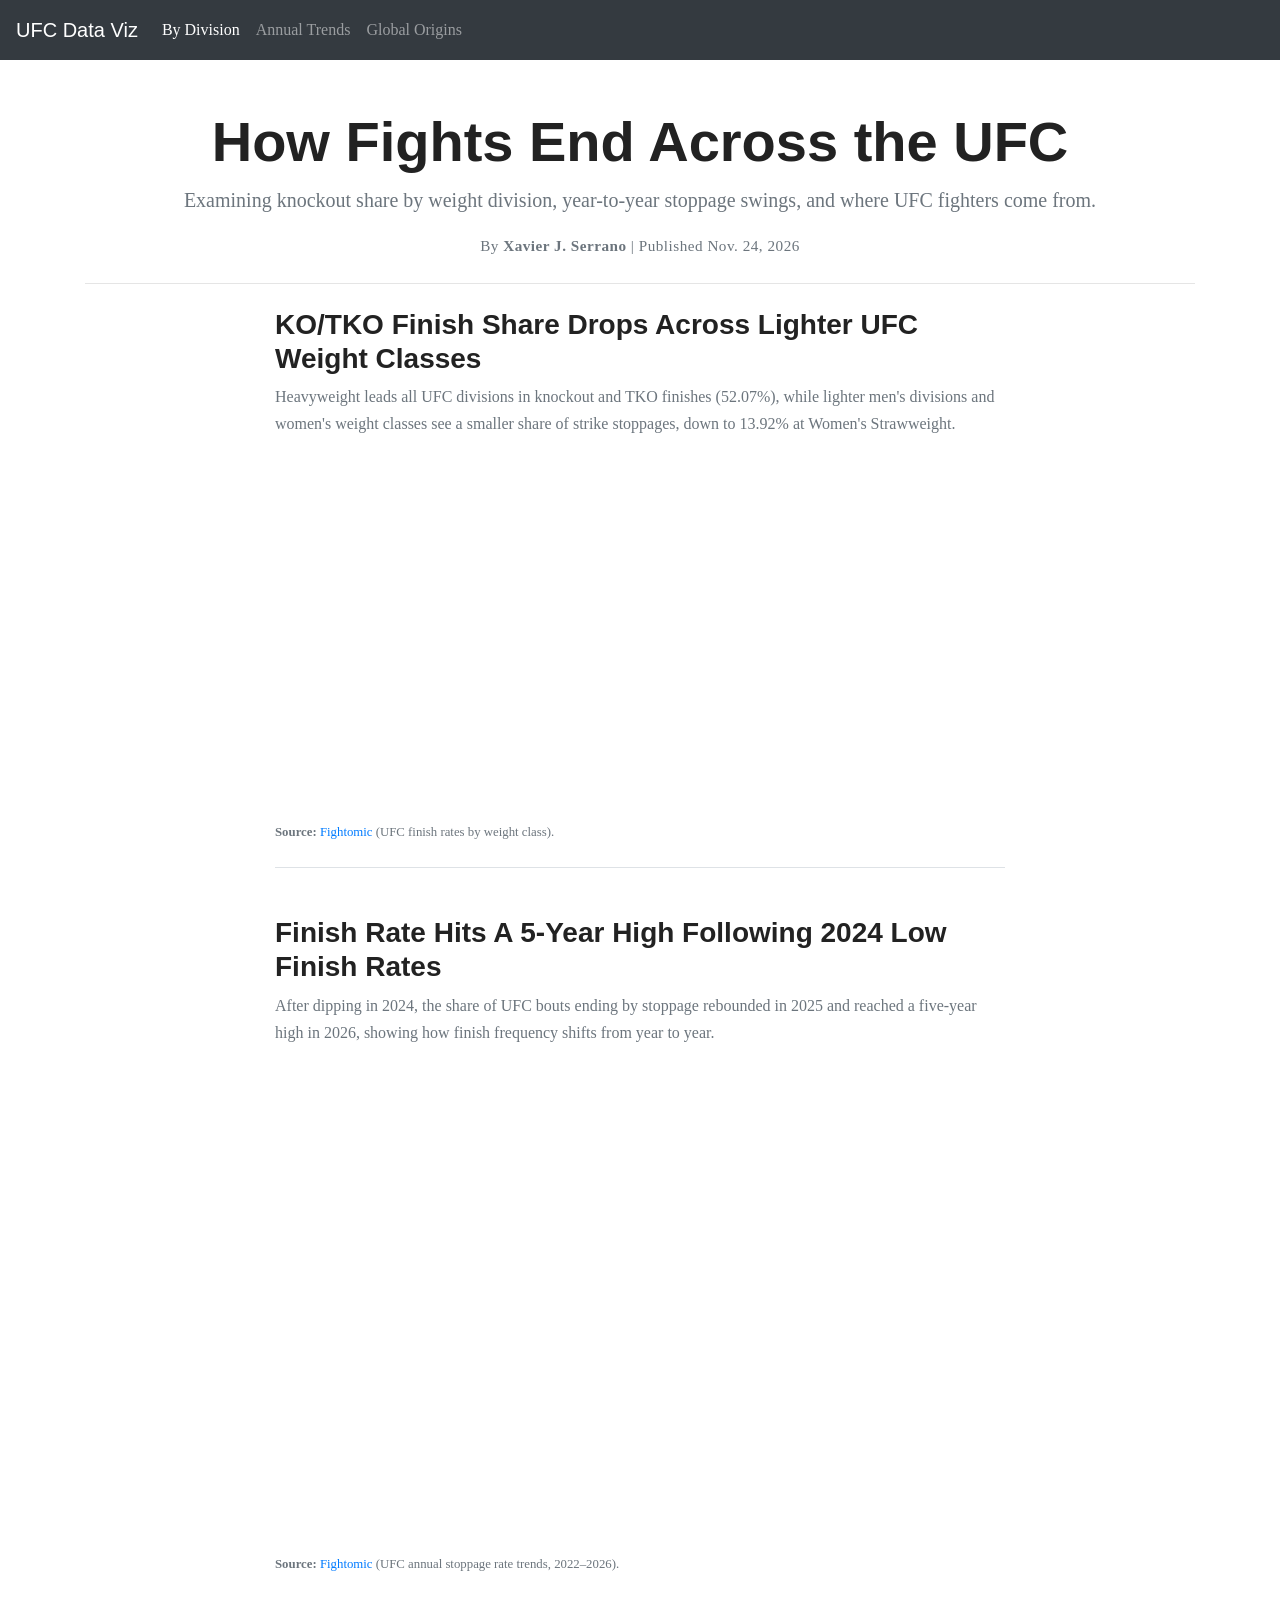
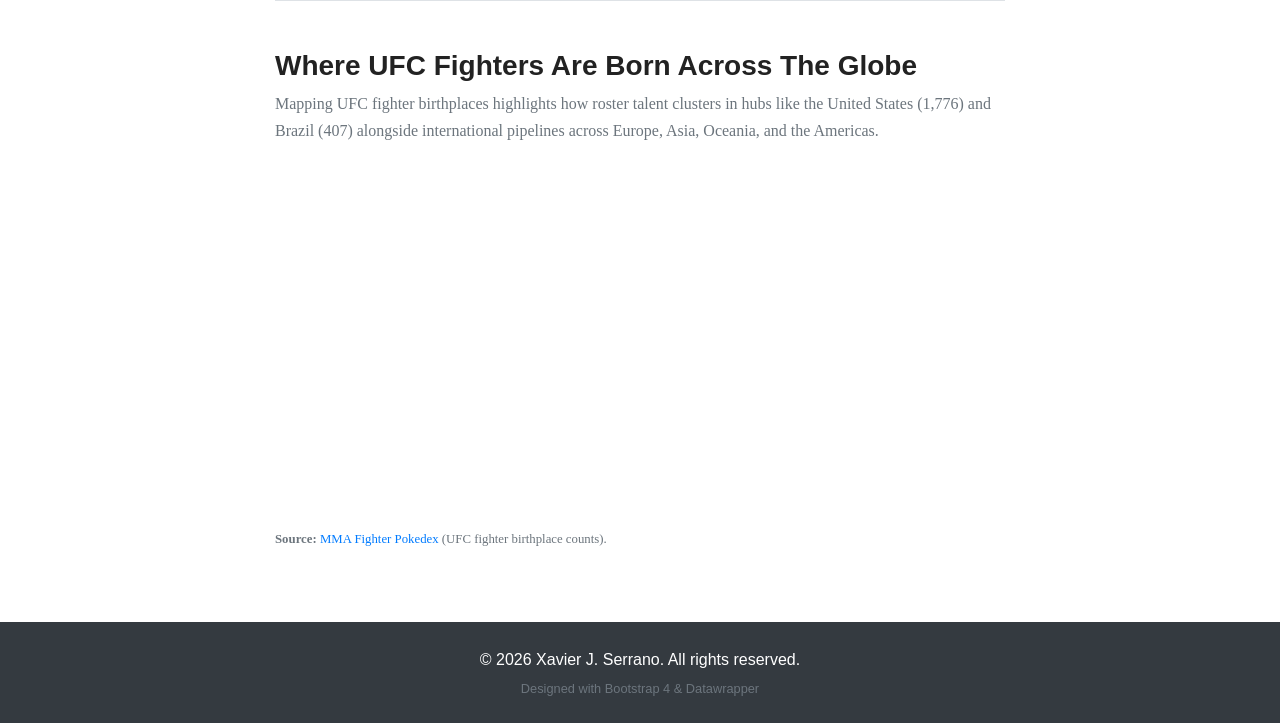
<file: index.html>
<html lang="en">
<head>
  <meta charset="utf-8">
  <meta name="viewport" content="width=device-width, initial-scale=1, shrink-to-fit=no">
  <title>How Fights End Across the UFC | Data Visualization</title>

  <!-- Bootstrap 4 CSS -->
  <link rel="stylesheet" href="https://cdn.jsdelivr.net/npm/bootstrap@4.6.2/dist/css/bootstrap.min.css" integrity="sha384-xOolHFLEh07PJGoPkLv1IbcEPTNtaed2xpHsD9ESMhqIYd0nLMwNLD69Npy4HI+N" crossorigin="anonymous">

  <!-- Custom Stylesheet -->
  <link rel="stylesheet" type="text/css" href="css/style.css">
</head>
<body>

  <!-- Bootstrap Navbar -->
  <nav class="navbar navbar-expand-lg navbar-dark bg-dark">
    <a class="navbar-brand" href="#">UFC Data Viz</a>
    <button class="navbar-toggler" type="button" data-toggle="collapse" data-target="#navbarSupportedContent" aria-controls="navbarSupportedContent" aria-expanded="false" aria-label="Toggle navigation">
      <span class="navbar-toggler-icon"></span>
    </button>

    <div class="collapse navbar-collapse" id="navbarSupportedContent">
      <ul class="navbar-nav mr-auto">
        <li class="nav-item active">
          <a class="nav-link" href="#graphic-1">By Division <span class="sr-only">(current)</span></a>
        </li>
        <li class="nav-item">
          <a class="nav-link" href="#graphic-2">Annual Trends</a>
        </li>
        <li class="nav-item">
          <a class="nav-link" href="#graphic-3">Global Origins</a>
        </li>
      </ul>
    </div>
  </nav>

  <!-- Main Container -->
  <main class="container my-5">

    <!-- Headline and Byline -->
    <header class="story-header mb-4 text-center">
      <h1 class="display-4 font-weight-bold">How Fights End Across the UFC</h1>
      <p class="lead text-muted mt-2">
        Examining knockout share by weight division, year-to-year stoppage swings, and where UFC fighters come from.
      </p>
      <p class="byline text-muted mt-2">By <strong>Xavier J. Serrano</strong> | Published Nov. 24, 2026</p>
    </header>

    <hr class="my-4">

    <!-- Primary Article Content -->
    <article class="row justify-content-center">
      <div class="col-lg-8">

        <!-- Graphic 1: KO/TKO Finish Share by Weight Class -->
        <section id="graphic-1" class="chapter mb-5 pb-4 border-bottom">
          <h2 class="h3 font-weight-bold mb-2">KO/TKO Finish Share Drops Across Lighter UFC Weight Classes</h2>
          <p class="text-secondary mb-3">
            Heavyweight leads all UFC divisions in knockout and TKO finishes (52.07%), while lighter men's divisions and women's weight classes see a smaller share of strike stoppages, down to 13.92% at Women's Strawweight.
          </p>

          <div class="my-3">
            <iframe title="KO/TKO Finish Share Drops Across Lighter UFC Weight Classes" aria-label="Bar Chart" id="datawrapper-chart-hbPCy" src="https://datawrapper.dwcdn.net/hbPCy/1/" scrolling="no" frameborder="0" style="width: 0; min-width: 100% !important; border: none;" height="352" data-external="1"></iframe><script type="text/javascript">(function(){function e(){window.addEventListener("message",function(e){if(e.data["datawrapper-height"]!==void 0){var t=document.querySelectorAll("iframe");for(var n in e.data["datawrapper-height"])for(var r=0,i;i=t[r];r++)if(i.contentWindow===e.source){var a=e.data["datawrapper-height"][n]+"px";i.style.height=a}}})}e()})();</script>
          </div>

          <p class="small text-muted mb-0">
            <strong>Source:</strong> <a href="https://fightomic.com/ufc-finish-rates-by-weight-class/" target="_blank" rel="noopener noreferrer">Fightomic</a> (UFC finish rates by weight class).
          </p>
        </section>

        <!-- Graphic 2: Annual Stoppage Trend (2022–2026) -->
        <section id="graphic-2" class="chapter mb-5 pb-4 border-bottom">
          <h2 class="h3 font-weight-bold mb-2">Finish Rate Hits A 5-Year High Following 2024 Low Finish Rates</h2>
          <p class="text-secondary mb-3">
            After dipping in 2024, the share of UFC bouts ending by stoppage rebounded in 2025 and reached a five-year high in 2026, showing how finish frequency shifts from year to year.
          </p>

          <div class="my-3">
            <iframe title="Finish Rate Hits A 5 Year High Following 2024 Low Finish Rates" aria-label="Column Chart" id="datawrapper-chart-xmKc1" src="https://datawrapper.dwcdn.net/xmKc1/1/" scrolling="no" frameborder="0" style="width: 0; min-width: 100% !important; border: none;" height="476" data-external="1"></iframe><script type="text/javascript">(function(){function e(){window.addEventListener("message",function(e){if(e.data["datawrapper-height"]!==void 0){var t=document.querySelectorAll("iframe");for(var n in e.data["datawrapper-height"])for(var r=0,i;i=t[r];r++)if(i.contentWindow===e.source){var a=e.data["datawrapper-height"][n]+"px";i.style.height=a}}})}e()})();</script>
          </div>

          <p class="small text-muted mb-0">
            <strong>Source:</strong> <a href="https://fightomic.com/ufc-finish-rates-by-weight-class/" target="_blank" rel="noopener noreferrer">Fightomic</a> (UFC annual stoppage rate trends, 2022–2026).
          </p>
        </section>

        <!-- Graphic 3: Fighter Birth Countries Map -->
        <section id="graphic-3" class="chapter mb-4">
          <h2 class="h3 font-weight-bold mb-2">Where UFC Fighters Are Born Across The Globe</h2>
          <p class="text-secondary mb-3">
            Mapping UFC fighter birthplaces highlights how roster talent clusters in hubs like the United States (1,776) and Brazil (407) alongside international pipelines across Europe, Asia, Oceania, and the Americas.
          </p>

          <div class="my-3">
            <iframe title="Where UFC Fighters Are Born Across The Globe" aria-label="Choropleth map" id="datawrapper-chart-vfFMU" src="https://datawrapper.dwcdn.net/vfFMU/1/" scrolling="no" frameborder="0" style="width: 0; min-width: 100% !important; border: none;" height="352" data-external="1"></iframe><script type="text/javascript">(function(){function e(){window.addEventListener("message",function(e){if(e.data["datawrapper-height"]!==void 0){var t=document.querySelectorAll("iframe");for(var n in e.data["datawrapper-height"])for(var r=0,i;i=t[r];r++)if(i.contentWindow===e.source){var a=e.data["datawrapper-height"][n]+"px";i.style.height=a}}})}e()})();</script>
          </div>

          <p class="small text-muted mb-0">
            <strong>Source:</strong> <a href="https://ufc.wolfie.gg/explore" target="_blank" rel="noopener noreferrer">MMA Fighter Pokedex</a> (UFC fighter birthplace counts).
          </p>
        </section>

      </div>
    </article>

  </main>

  <!-- Footer -->
  <footer class="bg-dark text-white py-4 mt-5">
    <div class="container text-center">
      <p class="mb-1">© 2026 Xavier J. Serrano. All rights reserved.</p>
      <small class="text-muted">Designed with Bootstrap 4 & Datawrapper</small>
    </div>
  </footer>

  <!-- JavaScript Requirements: jQuery, Popper.js, and Bootstrap JS -->
  <script src="https://code.jquery.com/jquery-3.5.1.slim.min.js" integrity="sha384-DfXdz2htPH0lsSSs5nCTpuj/zy4C+OGpamoFVy38MVBnE+IbbVYUew+OrCXaRkfj" crossorigin="anonymous"></script>
  <script src="https://cdn.jsdelivr.net/npm/popper.js@1.16.1/dist/umd/popper.min.js" integrity="sha384-9/reFTGAW83EW2RDu2S0VKaIzap3H66lZH81PoYlFhbGU+6BZp6G7niu735Sk7lN" crossorigin="anonymous"></script>
  <script src="https://cdn.jsdelivr.net/npm/bootstrap@4.6.2/dist/js/bootstrap.min.js" integrity="sha384-+sLIOodYLS7CIrQpBjl+C7nPvqq+FbNUBDunl/OZv93DB7Ln/533i8e/mZXLi/P+" crossorigin="anonymous"></script>
</body>
</html>
</file>
<file: css/style.css>
body {
  font-family: Georgia, 'Times New Roman', Times, serif;
  color: #222222;
  line-height: 1.7;
}

h1, h2, h3, h4, .navbar-brand {
  font-family: -apple-system, BlinkMacSystemFont, "Segoe UI", Roboto, "Helvetica Neue", Arial, sans-serif;
}

.byline {
  font-size: 0.95rem;
  letter-spacing: 0.5px;
}

.figure-caption {
  font-size: 0.875rem;
  margin-top: 0.5rem;
}

footer {
  font-family: -apple-system, BlinkMacSystemFont, "Segoe UI", Roboto, "Helvetica Neue", Arial, sans-serif;
}
</file>
